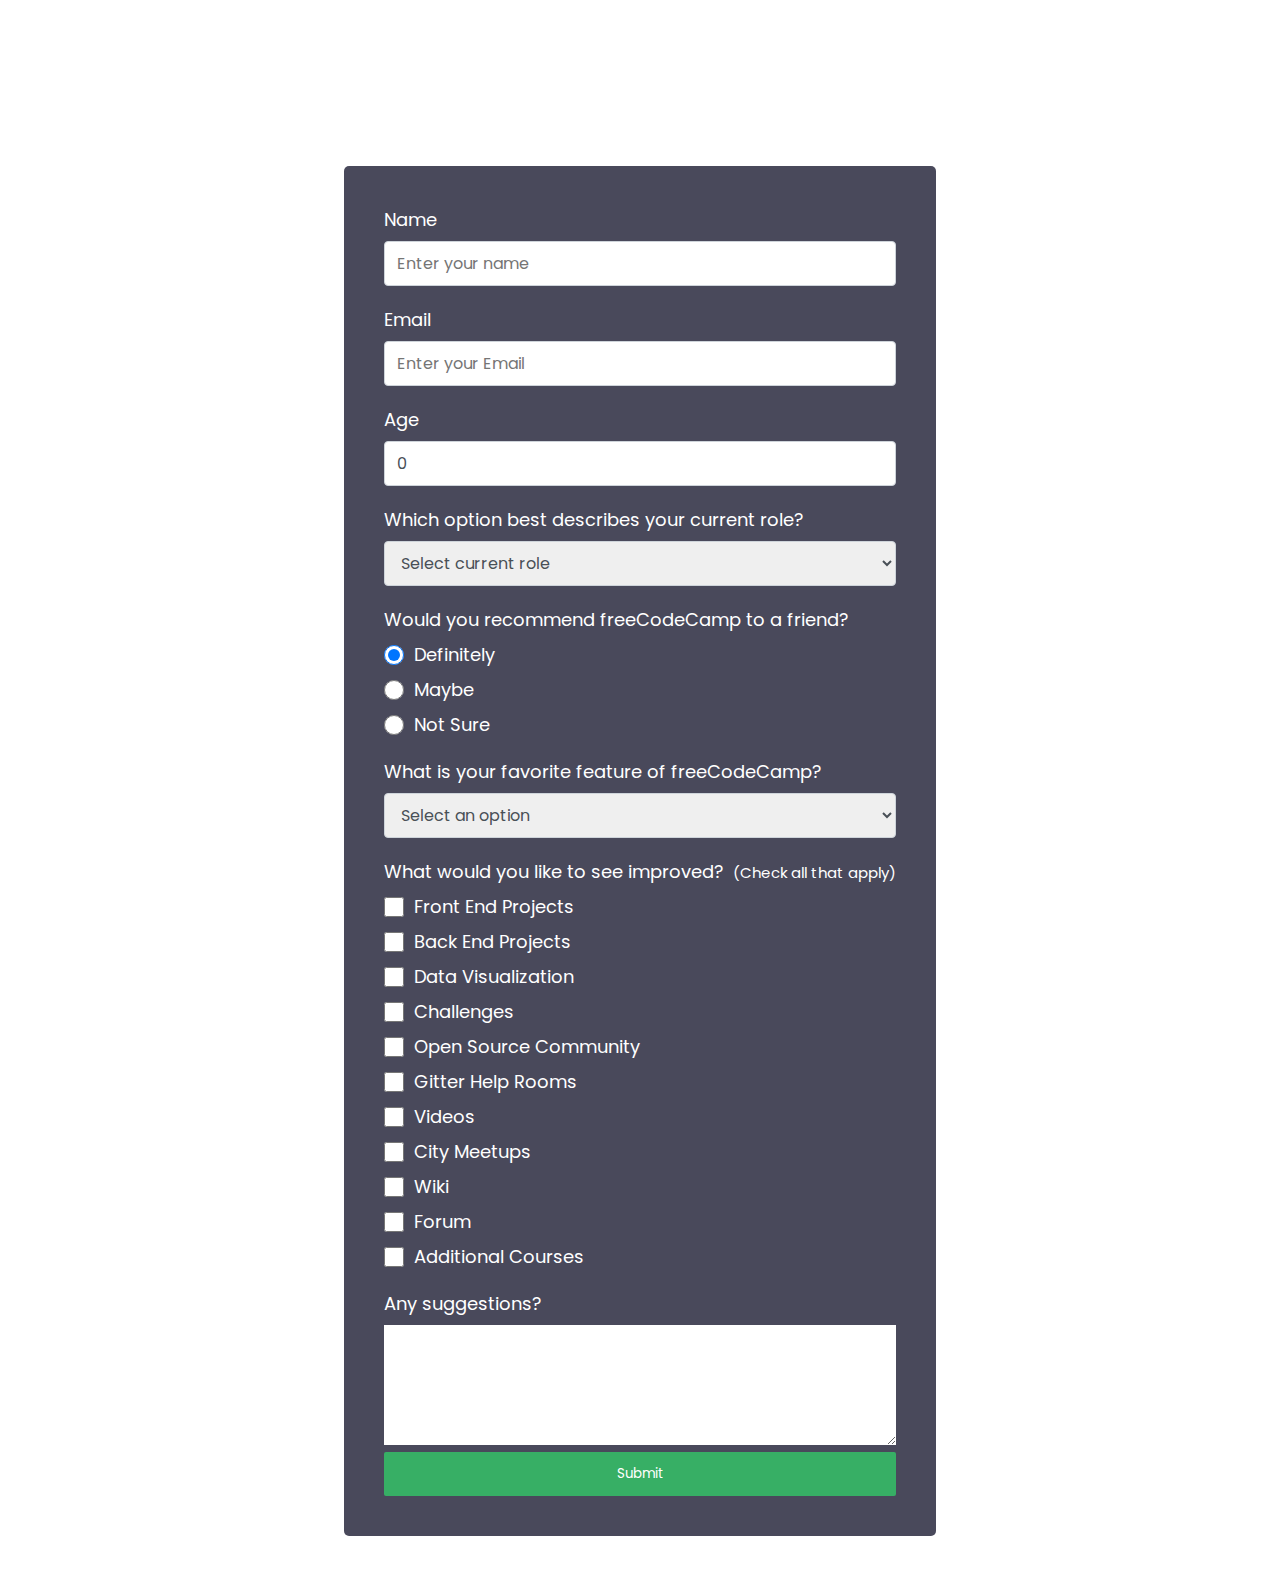
<file: Survey Form/index.html>
<!DOCTYPE html>
<html lang="en">
  <head>
    <meta charset="UTF-8" />
    <meta http-equiv="X-UA-Compatible" content="IE=edge" />
    <meta name="viewport" content="width=device-width, initial-scale=1.0" />
    <title>Survey Form</title>
    <link rel="stylesheet" href="styles.css" />
  </head>

  <body>
    <div class="container">
      <header class="header class='paragraph'">
        <h1 id="title">freeCodeCamp Survey Form</h1>
        <p id="description" id="p-title">
          <em>Thank you for taking the time to help us improve the platform</em>
        </p>
      </header>
      <form id="survey-form">
        <label class="form-label" for="name" id="name-label">Name</label>
        <input type="text" name="name" id="name" class="form-control" placeholder="Enter your name" required />

        <label class="form-label" for="email" id="email-label">Email</label>
        <input type="email" name="email" id="email" class="form-control" placeholder="Enter your Email" required />

        <label class="form-label" for="number" id="number-label"> Age </label>
        <input
          type="number"
          min="0"
          max="120"
          name="number"
          id="number"
          class="form-control"
          placeholder="Age"
          value="0"
          required
        />

        <p class="paragraph">Which option best describes your current role?</p>
        <select id="dropdown" class="form-control" required>
          <option selected disabled value>Select current role</option>
          <option value="student">Student</option>
          <option value="job">Full Time Job</option>
          <option value="learner">Full Time Learner</option>
          <option value="preferNo">Prefer Not to Say</option>
          <option value="other">Other</option>
        </select>

        <p class="paragraph">Would you recommend freeCodeCamp to a friend?</p>
        <label class="form-label">
          <input type="radio" name="recommend" class="input-radio" value="definitely" checked />
          Definitely
        </label>
        <label class="form-label">
          <input type="radio" name="recommend" class="input-radio" value="maybe" />
          Maybe
        </label>
        <label class="form-label" id="last-label-radio">
          <input type="radio" name="recommend" class="input-radio" value="notSure" />
          Not Sure
        </label>

        <p class="paragraph">What is your favorite feature of freeCodeCamp?</p>
        <select id="most-like" class="form-control" required>
          <option selected disabled value>Select an option</option>
          <option value="challenges">Challenges</option>
          <option value="projects">Projects</option>
          <option value="community">Community</option>
          <option value="openSource">Open Source</option>
        </select>

        <p class="paragraph">
          What would you like to see improved?
          <span class="span">(Check all that apply)</span>
        </p>
        <label class="form-label">
          <input type="checkbox" name="prefer" class="input-checkbox" value="front-end-projects" />
          Front End Projects
        </label>
        <label class="form-label">
          <input type="checkbox" name="prefer" class="input-checkbox" value="back-end-projects" />
          Back End Projects
        </label>
        <label class="form-label">
          <input type="checkbox" name="prefer" class="input-checkbox" value="data-visualization" />
          Data Visualization
        </label>
        <label class="form-label">
          <input type="checkbox" name="prefer" class="input-checkbox" value="challenges" />
          Challenges
        </label>
        <label class="form-label">
          <input type="checkbox" name="prefer" class="input-checkbox" value="open-source-community" />
          Open Source Community
        </label>
        <label class="form-label">
          <input type="checkbox" name="prefer" class="input-checkbox" value="gitter-help-rooms" />
          Gitter Help Rooms
        </label>
        <label class="form-label">
          <input type="checkbox" name="prefer" class="input-checkbox" value="videos" />
          Videos
        </label>
        <label class="form-label">
          <input type="checkbox" name="prefer" class="input-checkbox" value="city-meetups" />
          City Meetups
        </label>
        <label class="form-label">
          <input type="checkbox" name="prefer" class="input-checkbox" value="wiki" />
          Wiki
        </label>
        <label class="form-label">
          <input type="checkbox" name="prefer" class="input-checkbox" value="forum" />
          Forum
        </label>
        <label class="form-label" id="last-label-checkbox">
          <input type="checkbox" name="prefer" class="input-checkbox" value="additional-courses" />
          Additional Courses
        </label>

        <p class="paragraph">Any suggestions?</p>
        <textarea name="comment" id="comment" class="input-textarea" placeholder="Enter your comment here...">
        </textarea>

        <button type="submit" id="submit" class="submit-button">Submit</button>
      </form>
    </div>
  </body>
</html>
</file>
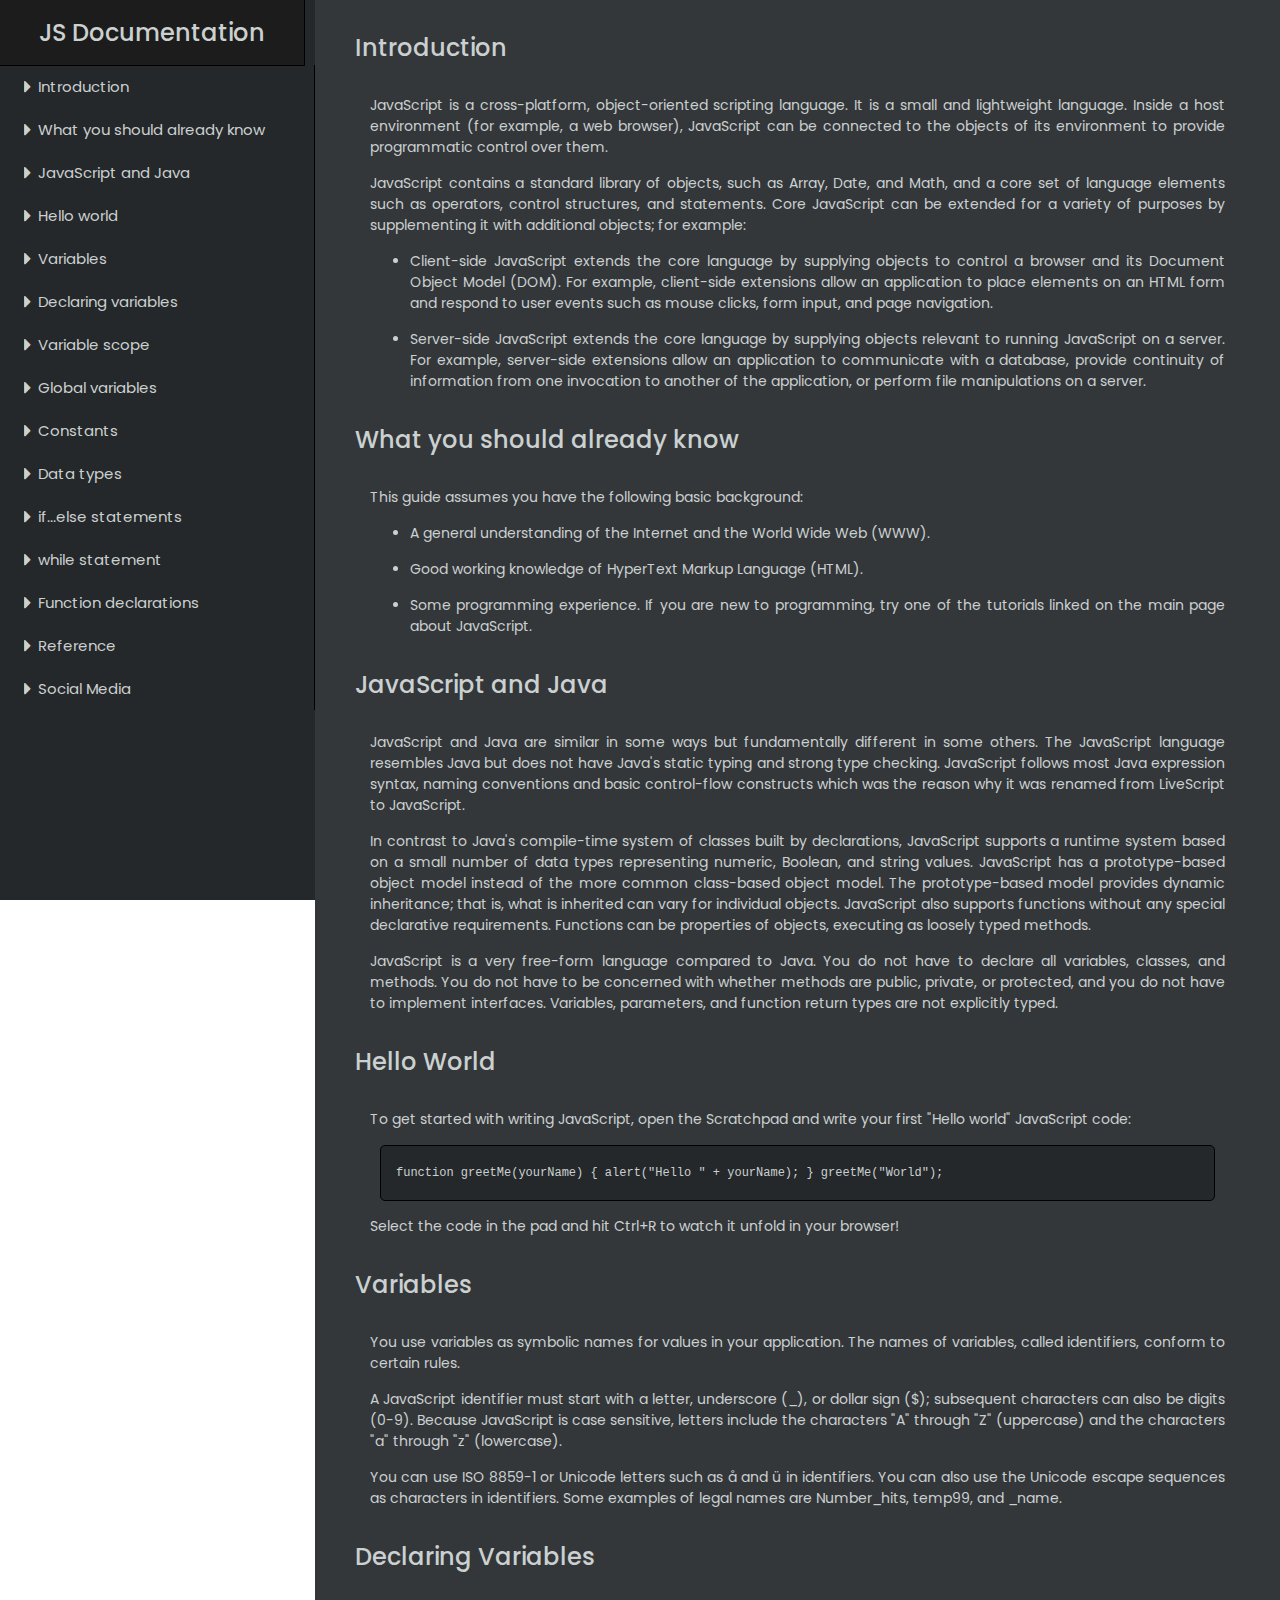
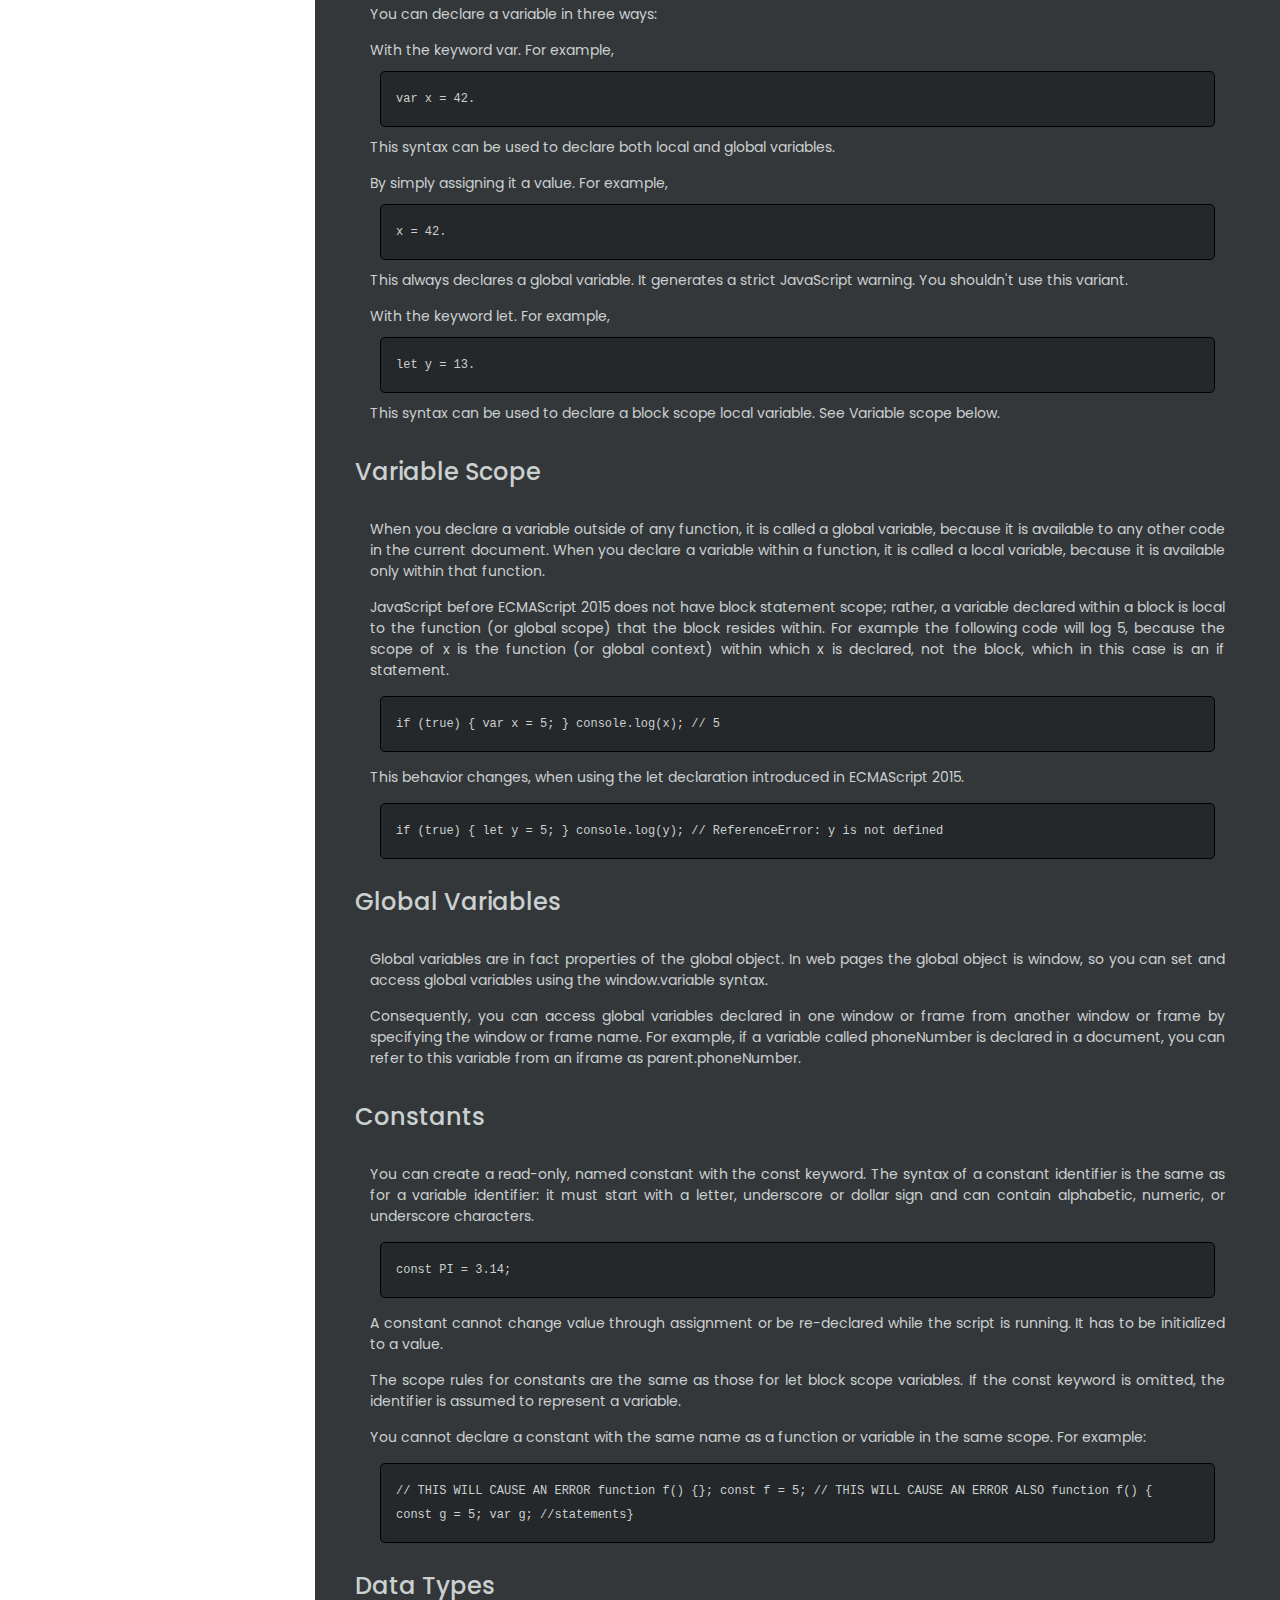
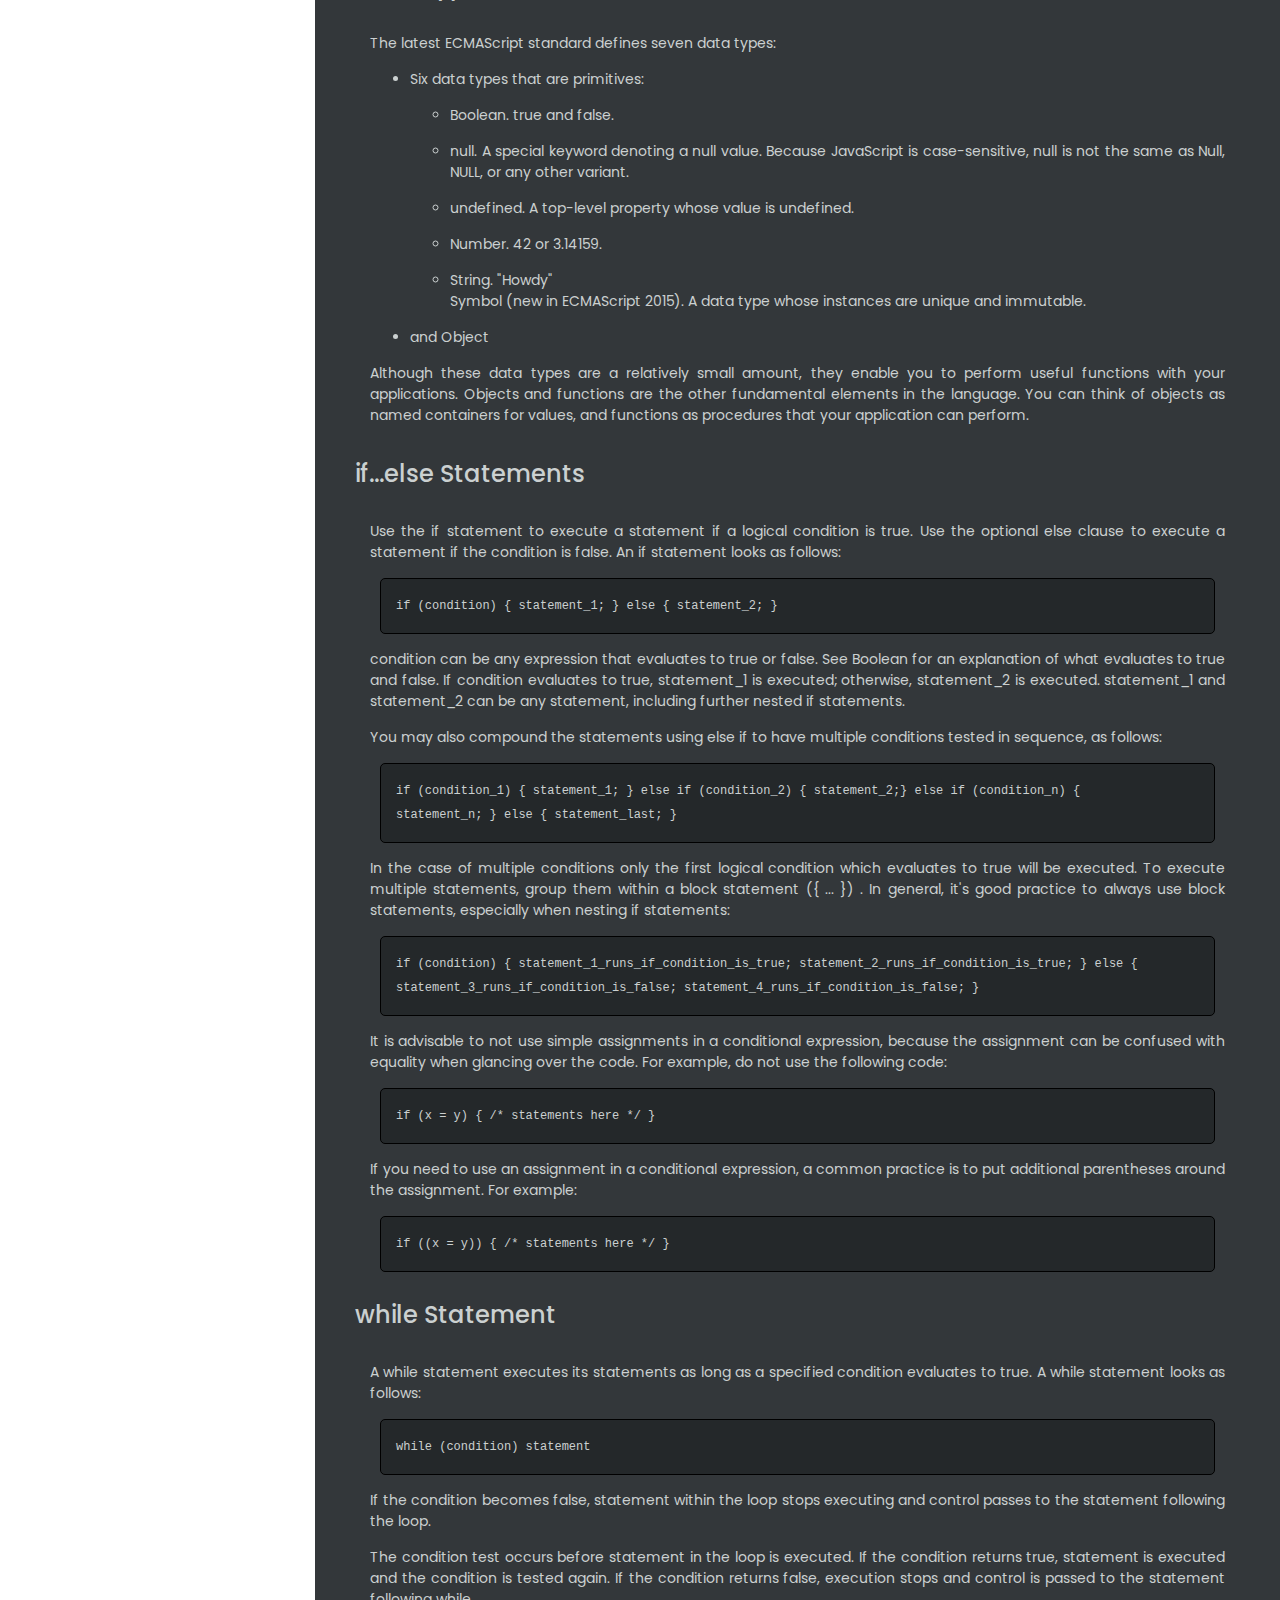
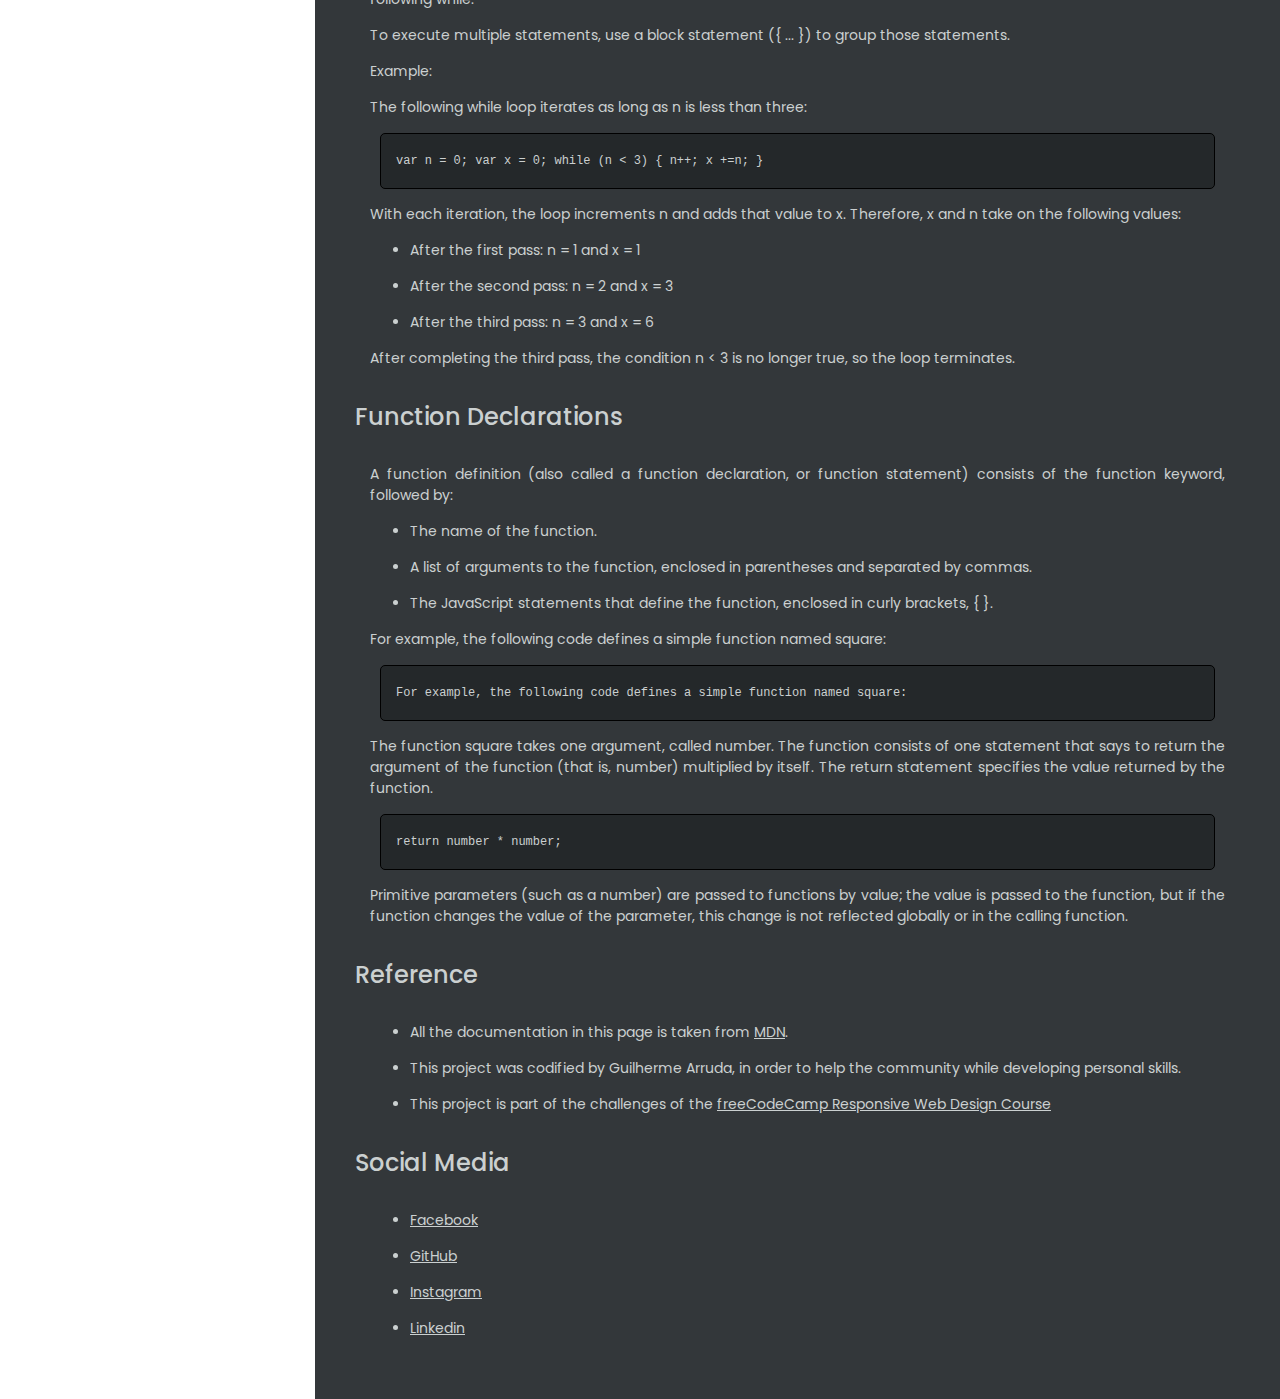
<file: Technical Documentation Page/index.html>
<!DOCTYPE html>
<html lang="en">
  <head>
    <meta charset="UTF-8" />
    <meta http-equiv="X-UA-Compatible" content="IE=edge" />
    <meta name="viewport" content="width=device-width, initial-scale=1.0" />
    <title>Technical Documentation</title>
    <link rel="stylesheet" href="styles.css" />
    <link rel="stylesheet" href="https://cdnjs.cloudflare.com/ajax/libs/font-awesome/5.11.2/css/all.css" />
  </head>

  <body>
    <nav id="navbar">
      <header class="navbar-header">JS Documentation</header>
      <div class="links">
        <a href="#introduction" class="nav-link"><i class="fas fa-caret-right"></i>Introduction</a>
        <a href="#what_you_should_already_know" class="nav-link"
          ><i class="fas fa-caret-right"></i>What you should already know</a
        >
        <a href="#javascript_and_java" class="nav-link"><i class="fas fa-caret-right"></i>JavaScript and Java</a>
        <a href="#hello_world" class="nav-link"><i class="fas fa-caret-right"></i>Hello world</a>
        <a href="#variables" class="nav-link"><i class="fas fa-caret-right"></i>Variables</a>
        <a href="#declaring_variables" class="nav-link"><i class="fas fa-caret-right"></i>Declaring variables</a>
        <a href="#variable_scope" class="nav-link"><i class="fas fa-caret-right"></i>Variable scope</a>
        <a href="#global_variables" class="nav-link"><i class="fas fa-caret-right"></i>Global variables</a>
        <a href="#constants" class="nav-link"><i class="fas fa-caret-right"></i>Constants</a>
        <a href="#data_types" class="nav-link"><i class="fas fa-caret-right"></i>Data types</a>
        <a href="#if...else_statements" class="nav-link"><i class="fas fa-caret-right"></i>if...else statements</a>
        <a href="#while_statement" class="nav-link"><i class="fas fa-caret-right"></i>while statement</a>
        <a href="#function_declarations" class="nav-link"><i class="fas fa-caret-right"></i>Function declarations</a>
        <a href="#reference" class="nav-link"><i class="fas fa-caret-right"></i>Reference</a>
        <a href="#social_media" class="nav-link"><i class="fas fa-caret-right"></i>Social Media</a>
      </div>
    </nav>

    <main id="main-doc">
      <section class="main-section" id="introduction">
        <header>Introduction</header>
        <article>
          <p>
            JavaScript is a cross-platform, object-oriented scripting language. It is a small and lightweight language.
            Inside a host environment (for example, a web browser), JavaScript can be connected to the objects of its
            environment to provide programmatic control over them.
          </p>
          <p>
            JavaScript contains a standard library of objects, such as Array, Date, and Math, and a core set of language
            elements such as operators, control structures, and statements. Core JavaScript can be extended for a
            variety of purposes by supplementing it with additional objects; for example:
          </p>
          <ul>
            <li>
              Client-side JavaScript extends the core language by supplying objects to control a browser and its
              Document Object Model (DOM). For example, client-side extensions allow an application to place elements on
              an HTML form and respond to user events such as mouse clicks, form input, and page navigation.
            </li>
            <li>
              Server-side JavaScript extends the core language by supplying objects relevant to running JavaScript on a
              server. For example, server-side extensions allow an application to communicate with a database, provide
              continuity of information from one invocation to another of the application, or perform file manipulations
              on a server.
            </li>
          </ul>
        </article>
      </section>

      <section class="main-section" id="what_you_should_already_know">
        <header>What you should already know</header>
        <article>
          <p>This guide assumes you have the following basic background:</p>
          <ul>
            <li>A general understanding of the Internet and the World Wide Web (WWW).</li>
            <li>Good working knowledge of HyperText Markup Language (HTML).</li>
            <li>
              Some programming experience. If you are new to programming, try one of the tutorials linked on the main
              page about JavaScript.
            </li>
          </ul>
        </article>
      </section>

      <section class="main-section" id="javascript_and_java">
        <header>JavaScript and Java</header>
        <article>
          <p>
            JavaScript and Java are similar in some ways but fundamentally different in some others. The JavaScript
            language resembles Java but does not have Java's static typing and strong type checking. JavaScript follows
            most Java expression syntax, naming conventions and basic control-flow constructs which was the reason why
            it was renamed from LiveScript to JavaScript.
          </p>
          <p>
            In contrast to Java's compile-time system of classes built by declarations, JavaScript supports a runtime
            system based on a small number of data types representing numeric, Boolean, and string values. JavaScript
            has a prototype-based object model instead of the more common class-based object model. The prototype-based
            model provides dynamic inheritance; that is, what is inherited can vary for individual objects. JavaScript
            also supports functions without any special declarative requirements. Functions can be properties of
            objects, executing as loosely typed methods.
          </p>
          <p>
            JavaScript is a very free-form language compared to Java. You do not have to declare all variables, classes,
            and methods. You do not have to be concerned with whether methods are public, private, or protected, and you
            do not have to implement interfaces. Variables, parameters, and function return types are not explicitly
            typed.
          </p>
        </article>
      </section>

      <section class="main-section" id="hello_world">
        <header>Hello World</header>
        <article>
          <p>
            To get started with writing JavaScript, open the Scratchpad and write your first "Hello world" JavaScript
            code:
          </p>
          <code>function greetMe(yourName) { alert("Hello " + yourName); } greetMe("World");</code>
          <p>Select the code in the pad and hit Ctrl+R to watch it unfold in your browser!</p>
        </article>
      </section>

      <section class="main-section" id="variables">
        <header>Variables</header>
        <article>
          <p>
            You use variables as symbolic names for values in your application. The names of variables, called
            identifiers, conform to certain rules.
          </p>
          <p>
            A JavaScript identifier must start with a letter, underscore (_), or dollar sign ($); subsequent characters
            can also be digits (0-9). Because JavaScript is case sensitive, letters include the characters "A" through
            "Z" (uppercase) and the characters "a" through "z" (lowercase).
          </p>
          <p>
            You can use ISO 8859-1 or Unicode letters such as å and ü in identifiers. You can also use the Unicode
            escape sequences as characters in identifiers. Some examples of legal names are Number_hits, temp99, and
            _name.
          </p>
        </article>
      </section>

      <section class="main-section" id="declaring_variables">
        <header>Declaring Variables</header>
        <article>
          <p>You can declare a variable in three ways:</p>
          <p>
            With the keyword var. For example, <code>var x = 42.</code>This syntax can be used to declare both local and
            global variables.
          </p>
          <p>
            By simply assigning it a value. For example,
            <code>x = 42.</code> This always declares a global variable. It generates a strict JavaScript warning. You
            shouldn't use this variant.
          </p>
          <p>
            With the keyword let. For example, <code>let y = 13.</code>This syntax can be used to declare a block scope
            local variable. See Variable scope below.
          </p>
        </article>
      </section>

      <section class="main-section" id="variable_scope">
        <header>Variable Scope</header>
        <article>
          <p>
            When you declare a variable outside of any function, it is called a global variable, because it is available
            to any other code in the current document. When you declare a variable within a function, it is called a
            local variable, because it is available only within that function.
          </p>
          <p>
            JavaScript before ECMAScript 2015 does not have block statement scope; rather, a variable declared within a
            block is local to the function (or global scope) that the block resides within. For example the following
            code will log 5, because the scope of x is the function (or global context) within which x is declared, not
            the block, which in this case is an if statement.
          </p>
          <code>if (true) { var x = 5; } console.log(x); // 5</code>
          <p>This behavior changes, when using the let declaration introduced in ECMAScript 2015.</p>
          <code>if (true) { let y = 5; } console.log(y); // ReferenceError: y is not defined</code>
        </article>
      </section>

      <section class="main-section" id="global_variables">
        <header>Global Variables</header>
        <article>
          <p>
            Global variables are in fact properties of the global object. In web pages the global object is window, so
            you can set and access global variables using the window.variable syntax.
          </p>
          <p>
            Consequently, you can access global variables declared in one window or frame from another window or frame
            by specifying the window or frame name. For example, if a variable called phoneNumber is declared in a
            document, you can refer to this variable from an iframe as parent.phoneNumber.
          </p>
        </article>
      </section>

      <section class="main-section" id="constants">
        <header>Constants</header>
        <article>
          <p>
            You can create a read-only, named constant with the const keyword. The syntax of a constant identifier is
            the same as for a variable identifier: it must start with a letter, underscore or dollar sign and can
            contain alphabetic, numeric, or underscore characters.
          </p>
          <code>const PI = 3.14;</code>
          <p>
            A constant cannot change value through assignment or be re-declared while the script is running. It has to
            be initialized to a value.
          </p>
          <p>
            The scope rules for constants are the same as those for let block scope variables. If the const keyword is
            omitted, the identifier is assumed to represent a variable.
          </p>
          <p>
            You cannot declare a constant with the same name as a function or variable in the same scope. For example:
          </p>
          <code
            >// THIS WILL CAUSE AN ERROR function f() {}; const f = 5; // THIS WILL CAUSE AN ERROR ALSO function f() {
            const g = 5; var g; //statements}</code
          >
        </article>
      </section>

      <section class="main-section" id="data_types">
        <header>Data Types</header>
        <article>
          <p>The latest ECMAScript standard defines seven data types:</p>
          <ul>
            <li>Six data types that are primitives:</li>
            <ul>
              <li>Boolean. true and false.</li>
              <li>
                null. A special keyword denoting a null value. Because JavaScript is case-sensitive, null is not the
                same as Null, NULL, or any other variant.
              </li>
              <li>undefined. A top-level property whose value is undefined.</li>
              <li>Number. 42 or 3.14159.</li>
              <li>String. "Howdy"</li>
              Symbol (new in ECMAScript 2015). A data type whose instances are unique and immutable.
            </ul>
            <li>and Object</li>
          </ul>
          <p>
            Although these data types are a relatively small amount, they enable you to perform useful functions with
            your applications. Objects and functions are the other fundamental elements in the language. You can think
            of objects as named containers for values, and functions as procedures that your application can perform.
          </p>
        </article>
      </section>

      <section class="main-section" id="if...else_statements">
        <header>if...else Statements</header>
        <article>
          <p>
            Use the if statement to execute a statement if a logical condition is true. Use the optional else clause to
            execute a statement if the condition is false. An if statement looks as follows:
          </p>
          <code>if (condition) { statement_1; } else { statement_2; }</code>
          <p>
            condition can be any expression that evaluates to true or false. See Boolean for an explanation of what
            evaluates to true and false. If condition evaluates to true, statement_1 is executed; otherwise, statement_2
            is executed. statement_1 and statement_2 can be any statement, including further nested if statements.
          </p>
          <p>
            You may also compound the statements using else if to have multiple conditions tested in sequence, as
            follows:
          </p>
          <code
            >if (condition_1) { statement_1; } else if (condition_2) { statement_2;} else if (condition_n) {
            statement_n; } else { statement_last; }</code
          >
          <p>
            In the case of multiple conditions only the first logical condition which evaluates to true will be
            executed. To execute multiple statements, group them within a block statement ({ ... }) . In general, it's
            good practice to always use block statements, especially when nesting if statements:
          </p>
          <code
            >if (condition) { statement_1_runs_if_condition_is_true; statement_2_runs_if_condition_is_true; } else {
            statement_3_runs_if_condition_is_false; statement_4_runs_if_condition_is_false; }</code
          >
          <p>
            It is advisable to not use simple assignments in a conditional expression, because the assignment can be
            confused with equality when glancing over the code. For example, do not use the following code:
          </p>
          <code>if (x = y) { /* statements here */ }</code>
          <p>
            If you need to use an assignment in a conditional expression, a common practice is to put additional
            parentheses around the assignment. For example:
          </p>
          <code>if ((x = y)) { /* statements here */ }</code>
        </article>
      </section>

      <section class="main-section" id="while_statement">
        <header>while Statement</header>
        <article>
          <p>
            A while statement executes its statements as long as a specified condition evaluates to true. A while
            statement looks as follows:
          </p>
          <code>while (condition) statement</code>
          <p>
            If the condition becomes false, statement within the loop stops executing and control passes to the
            statement following the loop.
          </p>
          <p>
            The condition test occurs before statement in the loop is executed. If the condition returns true, statement
            is executed and the condition is tested again. If the condition returns false, execution stops and control
            is passed to the statement following while.
          </p>
          <p>To execute multiple statements, use a block statement ({ ... }) to group those statements.</p>
          <p>Example:</p>
          <p>The following while loop iterates as long as n is less than three:</p>
          <code>var n = 0; var x = 0; while (n < 3) { n++; x +=n; }</code>
          <p>
            With each iteration, the loop increments n and adds that value to x. Therefore, x and n take on the
            following values:
          </p>
          <ul>
            <li>After the first pass: n = 1 and x = 1</li>
            <li>After the second pass: n = 2 and x = 3</li>
            <li>After the third pass: n = 3 and x = 6</li>
          </ul>
          <p>After completing the third pass, the condition n < 3 is no longer true, so the loop terminates.</p>
        </article>
      </section>

      <section class="main-section" id="function_declarations">
        <header>Function Declarations</header>
        <article>
          <p>
            A function definition (also called a function declaration, or function statement) consists of the function
            keyword, followed by:
          </p>
          <ul>
            <li>The name of the function.</li>
            <li>A list of arguments to the function, enclosed in parentheses and separated by commas.</li>
            <li>The JavaScript statements that define the function, enclosed in curly brackets, { }.</li>
          </ul>
          <p>For example, the following code defines a simple function named square:</p>
          <code>For example, the following code defines a simple function named square:</code>
          <p>
            The function square takes one argument, called number. The function consists of one statement that says to
            return the argument of the function (that is, number) multiplied by itself. The return statement specifies
            the value returned by the function.
          </p>
          <code>return number * number;</code>
          <p>
            Primitive parameters (such as a number) are passed to functions by value; the value is passed to the
            function, but if the function changes the value of the parameter, this change is not reflected globally or
            in the calling function.
          </p>
        </article>
      </section>

      <section class="main-section" id="reference">
        <header>Reference</header>
        <article>
          <ul>
            <li>
              All the documentation in this page is taken from
              <a href="https://developer.mozilla.org/en-US/docs/Web/JavaScript/Guide" id="mdn">MDN</a>.
            </li>
            <li>
              This project was codified by Guilherme Arruda, in order to help the community while developing personal
              skills.
            </li>
            <li>
              This project is part of the challenges of the
              <a href="https://www.freecodecamp.org/learn/responsive-web-design/" target="_blank"
                >freeCodeCamp Responsive Web Design Course</a
              >
            </li>
          </ul>
        </article>
      </section>

      <section class="main-section" id="social_media">
        <header>Social Media</header>
        <article>
          <ul>
            <li>
              <a href="https://www.facebook.com/guilherme.arrudapanfiglio/" target="_blank">Facebook</a>
            </li>
            <li>
              <a href="https://github.com/Guilherme-Arruda" target="_blank">GitHub</a>
            </li>
            <li>
              <a href="https://www.instagram.com/gui_arrudap/" target="_blank">Instagram</a>
            </li>
            <li>
              <a href="https://www.linkedin.com/in/guilherme-arruda-840b4b1aa/" target="_blank">Linkedin</a>
            </li>
          </ul>
        </article>
      </section>
    </main>
  </body>
</html>
</file>
<file: Survey Form/styles.css>
@import url('https://fonts.googleapis.com/css2?family=Poppins:wght@100;200;300;400;500;600;700;800;900&display=swap');

* {
  padding: 0;
  margin: 0;
  border: 0;
  box-sizing: border-box;
  font-family: 'Poppins', sans-serif;
  font-weight: 400;
  outline: none;
}

body {
  background-image: url(https://image.freepik.com/free-vector/abstract-background-with-lines-blend-form-waves_87426-21.jpg);
  background-repeat: no-repeat;
  background-attachment: fixed;
  background-size: cover;
}

.container {
  display: flex;
  flex-direction: column;
  align-items: center;
  margin-top: 50px;
  margin-bottom: 50px;
}

.header {
  margin-bottom: 30px;
  display: flex;
  flex-direction: column;
  align-items: center;
}

#title {
  color: white;
}

#description {
  color: white;
  font-size: 20px;
  margin-bottom: 8px;
}

.span {
  font-size: 15px;
  margin-left: 4px;
}

#survey-form {
  background: rgb(27, 27, 50, 0.8);
  padding: 40px;
  border-radius: 5px;
}

.form-label {
  display: flex;
  align-items: center;
  margin-bottom: 8px;
  font-size: 18px;
  color: white;
}

.paragraph {
  margin-bottom: 8px;
  font-size: 18px;
  color: white;
}

.form-control {
  width: 100%;
  height: 45px;
  margin-bottom: 20px;
  padding: 6px 12px;
  color: #495057;
  border: 1px solid #ced4da;
  border-radius: 4px;
  font-size: 16px;
}

.input-radio,
.input-checkbox {
  margin-right: 10px;
  min-height: 20px;
  min-width: 20px;
}

#last-label-radio,
#last-label-checkbox {
  margin-bottom: 20px;
}

.input-textarea {
  width: 100%;
  min-height: 120px;
  resize: vertical;
  padding: 10px;
  font-size: 16px;
}

.submit-button {
  width: 100%;
  padding: 12px;
  background: #37af65;
  color: white;
  border-radius: 2px;
  cursor: pointer;
  transition: all 0.3s ease-in-out;
}

.submit-button:hover {
  background: #3ec572;
}

@media only screen and (max-width: 680px) {
  #title {
    font-size: 25px;
  }

  .paragraph {
    font-size: 14px;
  }

  #survey-form {
    max-width: 500px;
  }

  .form-label {
    font-size: 12px;
  }

  .form-control {
    height: 35px;
    margin-bottom: 10px;
    font-size: 12px;
  }
}

@media only screen and (max-width: 530px) {
  .header {
    margin-bottom: 10px;
  }

  #title {
    font-size: 24px;
    text-align: center;
  }

  #description {
    text-align: center;
    margin-left: 5px;
    margin-right: 5px;
  }

  #survey-form {
    max-width: 100%;
    margin-left: 5px;
    margin-right: 5px;
    padding: 10px;
  }
}
</file>
<file: Technical Documentation Page/styles.css>
@import url('https://fonts.googleapis.com/css2?family=Poppins:wght@100;200;300;400;500;600;700;800;900&display=swap');

* {
  margin: 0;
  border: 0;
  padding: 0;
  box-sizing: border-box;
  font-family: 'Poppins', sans-serif;
}

*::-webkit-scrollbar {
  width: 10px;
}

*::-webkit-scrollbar-track {
  background: #33373a;
  border: 1px solid #33373a;
}

*::-webkit-scrollbar-thumb {
  background-color: #6c6c6f;
  background-clip: padding-box;
  border: 3.5px solid transparent;
  border-radius: 20px;
}

body {
  color: #cbd0d0;
  font-size: 15px;
}

#navbar {
  position: fixed;
  top: 0;
  left: 0;
  width: 315px;
  height: 100%;
  background: #24282a;
}

.navbar-header {
  position: fixed;
  top: 0;
  left: 0;
  width: 305px;
  font-size: 24px;
  text-align: center;
  padding: 15px 0;
  z-index: 2;
  background: #1c1c1c;
  border-right: 1px solid black;
  border-bottom: 1px solid black;
}

.links {
  display: flex;
  height: 100%;
  flex-direction: column;
  padding-top: 65px;
  overflow-y: auto;
}

i {
  margin-right: 7px;
  transform: scale(1.3);
}

.nav-link {
  text-decoration: none;
  padding: 10px 25px;
  color: #cbd0d0;
  border-right: 1px solid black;
}

#main-doc {
  position: absolute;
  left: 315px;
  padding: 30px 40px;
  background: #33373a;
  font-size: 14px;
}

header {
  font-size: 24px;
  font-weight: 500;
}

article {
  padding: 15px;
  text-align: justify;
}

p {
  margin: 15px 0;
}

ul {
  margin: 15px 0;
  padding-left: 40px;
}

li {
  margin-top: 15px;
}

a {
  color: #cbd0d0;
}

code {
  display: block;
  font-family: monospace;
  font-size: 12px;
  margin: 10px;
  padding: 15px;
  background: #24282a;
  border-radius: 5px;
  line-height: 2;
  white-space: pre-line;
  border: 1px solid black;
}

@media only screen and (max-width: 815px) {
  .navbar-header {
    position: absolute;
    width: calc(100vw - 10px);
  }

  #navbar {
    position: relative;
    width: 100vw;
    height: 250px;
  }

  #main-doc {
    position: absolute;
    width: 100vw;
    left: 0;
    padding: 30px 40px;
    background: #33373a;
    font-size: 14px;
    border-top: 1px solid black;
  }
}

@media only screen and (max-width: 430px) {
  #main-doc {
    padding: 15px 20px;
    font-size: 12px;
  }

  header {
    font-size: 18px;
  }
}
</file>
